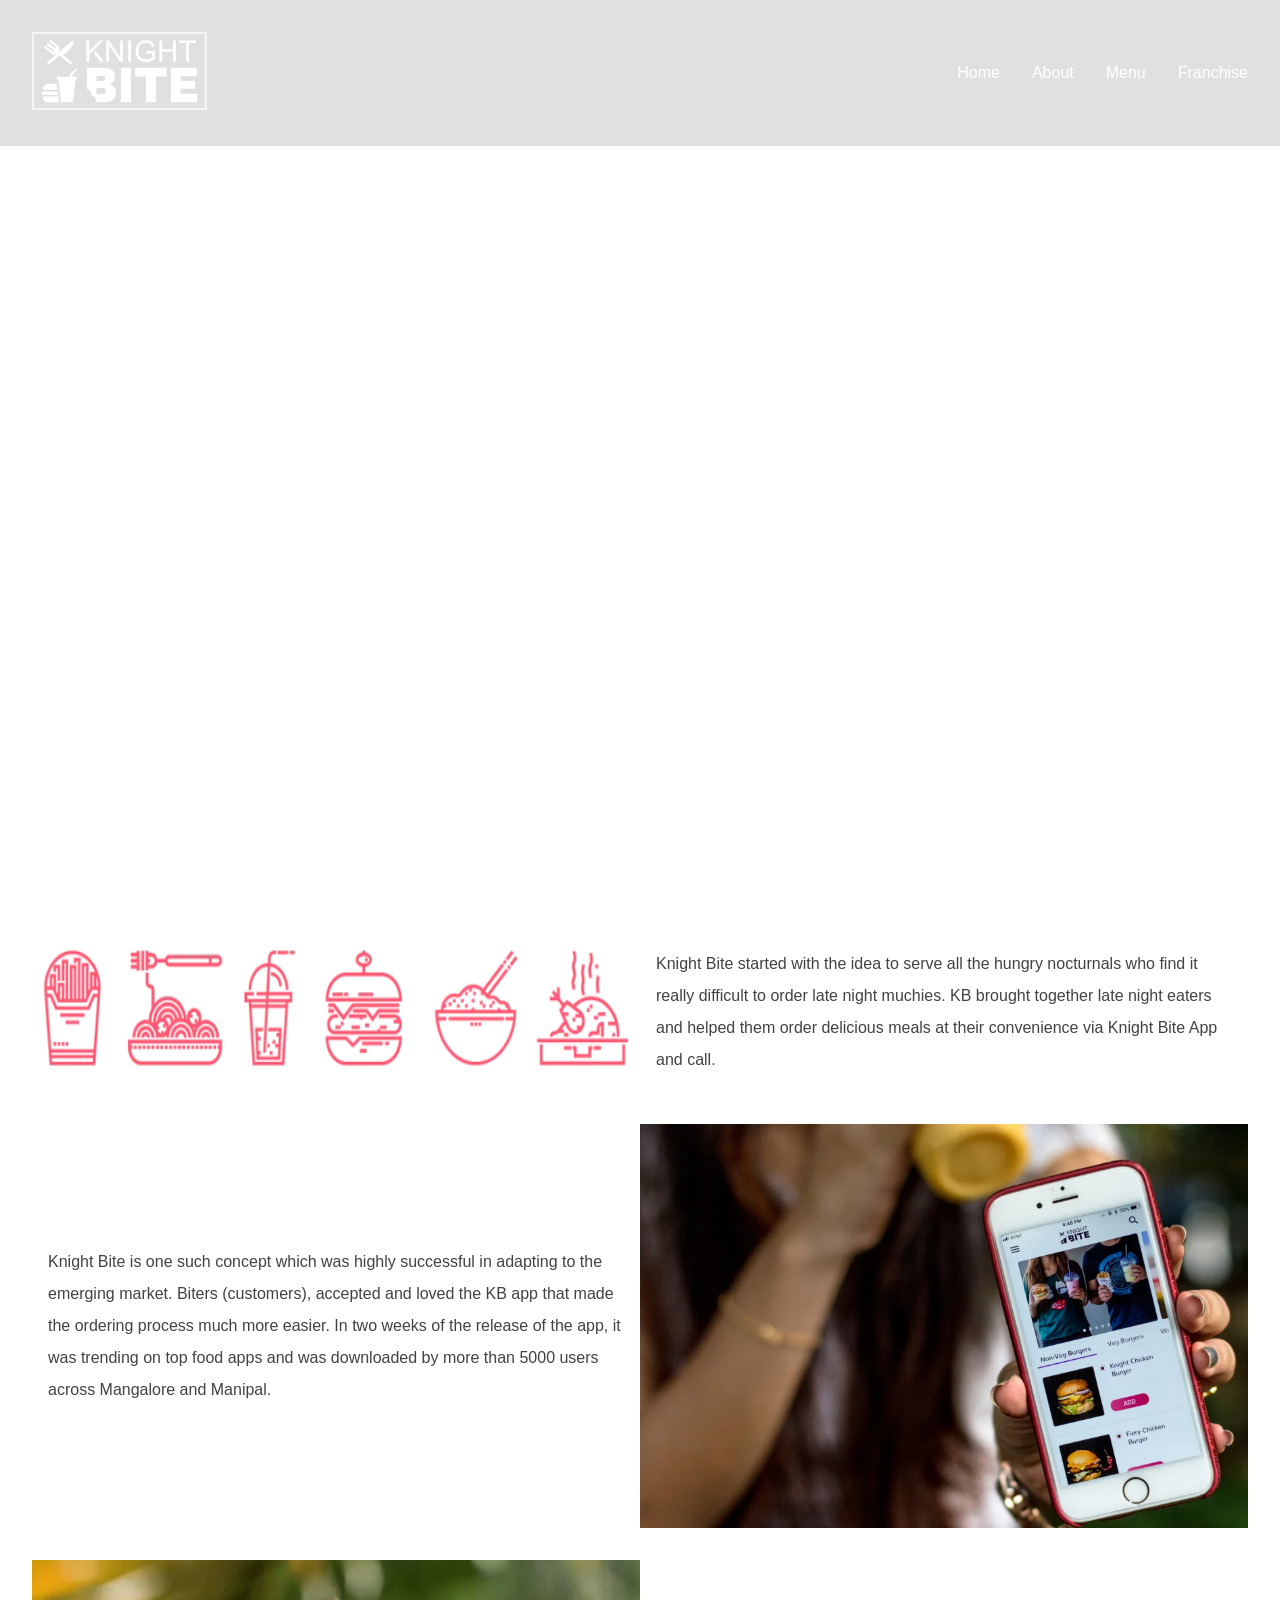
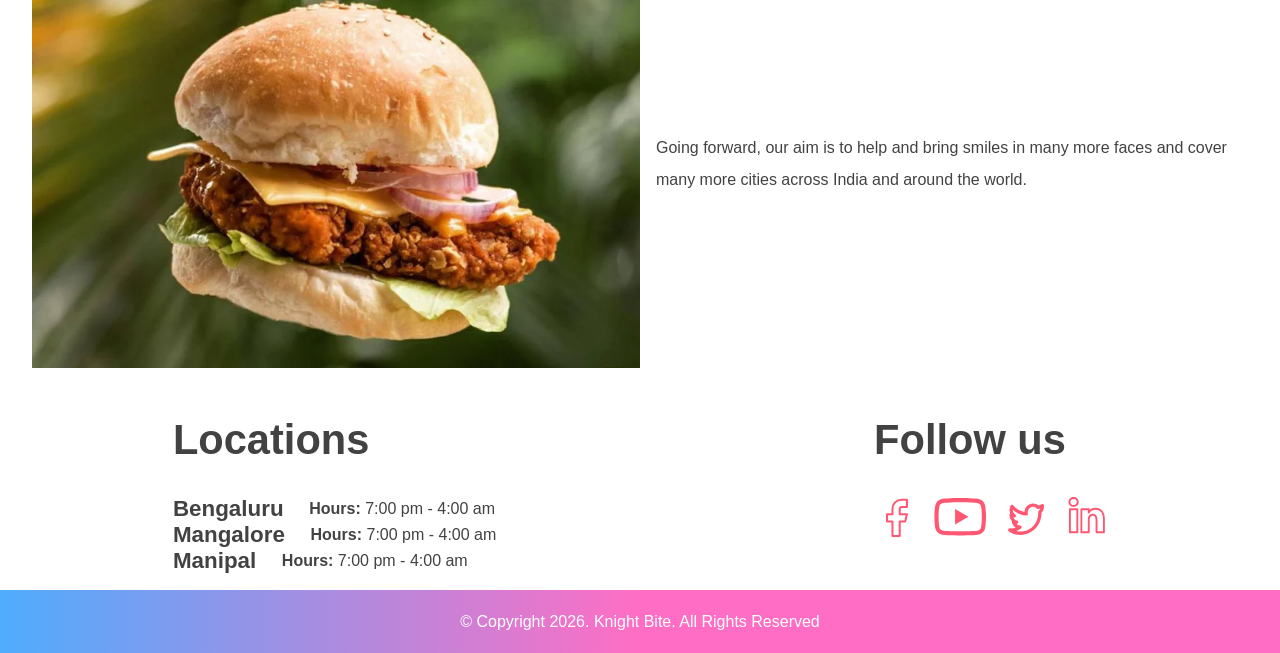
<file: Knight-bite/Knight-bite-clone/about.html>
<!DOCTYPE html>
<html lang="en">
  <head>
    <meta charset="UTF-8" />
    <meta name="viewport" content="width=device-width, initial-scale=1.0" />
    <title>About Page</title>
    <link rel="stylesheet" href="style.css" />
  </head>

  
  <nav>
    <div class="logo">
      <a href="./index.html"
        ><img src="./assets/images/aboutImg/brand-logo.svg" alt=""
      /></a>
    </div>
    <div class="navlinks">
      <ul>
        <li><a href="./index.html">Home</a></li>
        <li><a href="./about.html">About</a></li>
        <li><a href="./menu.html">Menu</a></li>
        <li><a href="./franchise.html">Franchise</a></li>
      </ul>
    </div>
  </nav>
  <body>
    <div class="container-about-page">
      <section class="about-page-section">
        <div class="about-page-main">
          <h1>
            Knight Bite is a cloud kitchen which delivers food to the nocturnals
            giving equal emphasis on food, technology and logistics.
          </h1>
        </div>
        <div class="grid-item">
          <div class="sideSection sideSection1">
            <img
              class="grid-sideSection-img"
              src="./assets/images/aboutImg/food-strip.webp"
              alt=""
            />
            <p>
              Knight Bite started with the idea to serve all the hungry
              nocturnals who find it really difficult to order late night
              muchies. KB brought together late night eaters and helped them
              order delicious meals at their convenience via Knight Bite App and
              call.
            </p>
          </div>
          <div class="sideSection sideSection2">
            <p>
              Knight Bite is one such concept which was highly successful in
              adapting to the emerging market. Biters (customers), accepted and
              loved the KB app that made the ordering process much more easier.
              In two weeks of the release of the app, it was trending on top
              food apps and was downloaded by more than 5000 users across
              Mangalore and Manipal.
            </p>
            <img
              class="grid-sideSection-img"
              src="./assets/images/aboutImg/app-menu.webp"
              alt=""
            />
          </div>
          <div class="sideSection sideSection3">
            <img
              class="grid-sideSection-img"
              src="./assets/images/aboutImg/burger.webp"
              alt=""
            />

            <p>
              Going forward, our aim is to help and bring smiles in many more
              faces and cover many more cities across India and around the
              world.
            </p>
          </div>
        </div>

        <div class="locations-page-end">
            <div>
                <h3>Locations</h3>
            <div class="locationText">
                <h4 >Bengaluru</h4>
            <p><strong>Hours:</strong> 7:00 pm - 4:00 am</p>
            </div>
             <div class="locationText">
                <h4 >Mangalore</h4>
            <p><strong>Hours:</strong> 7:00 pm - 4:00 am</p>
            </div>
             <div class="locationText">
                <h4 >Manipal </h4>
            <p><strong>Hours:</strong> 7:00 pm - 4:00 am</p>
            </div>
            </div>
            <div>
                <h3>Follow us</h3>
                <ul>
                   <a href=""><li><img src="./assets/images/facebook.svg" alt=""></li></a>
                   <a href=""><li><img src="./assets/images/youtube.svg" alt=""></li></a>
                   <a href=""><li><img src="./assets/images/twitter.svg" alt=""></li></a>
                   <a href=""><li><img src="./assets/images/linkedin.svg" alt=""></li></a>
                </ul>
            </div>
        </div>
      </section>
    </div>

    <footer>
        <p>&copy; Copyright 2026. Knight Bite. All Rights Reserved</p>
    </footer>
  </body>
</html>
</file>
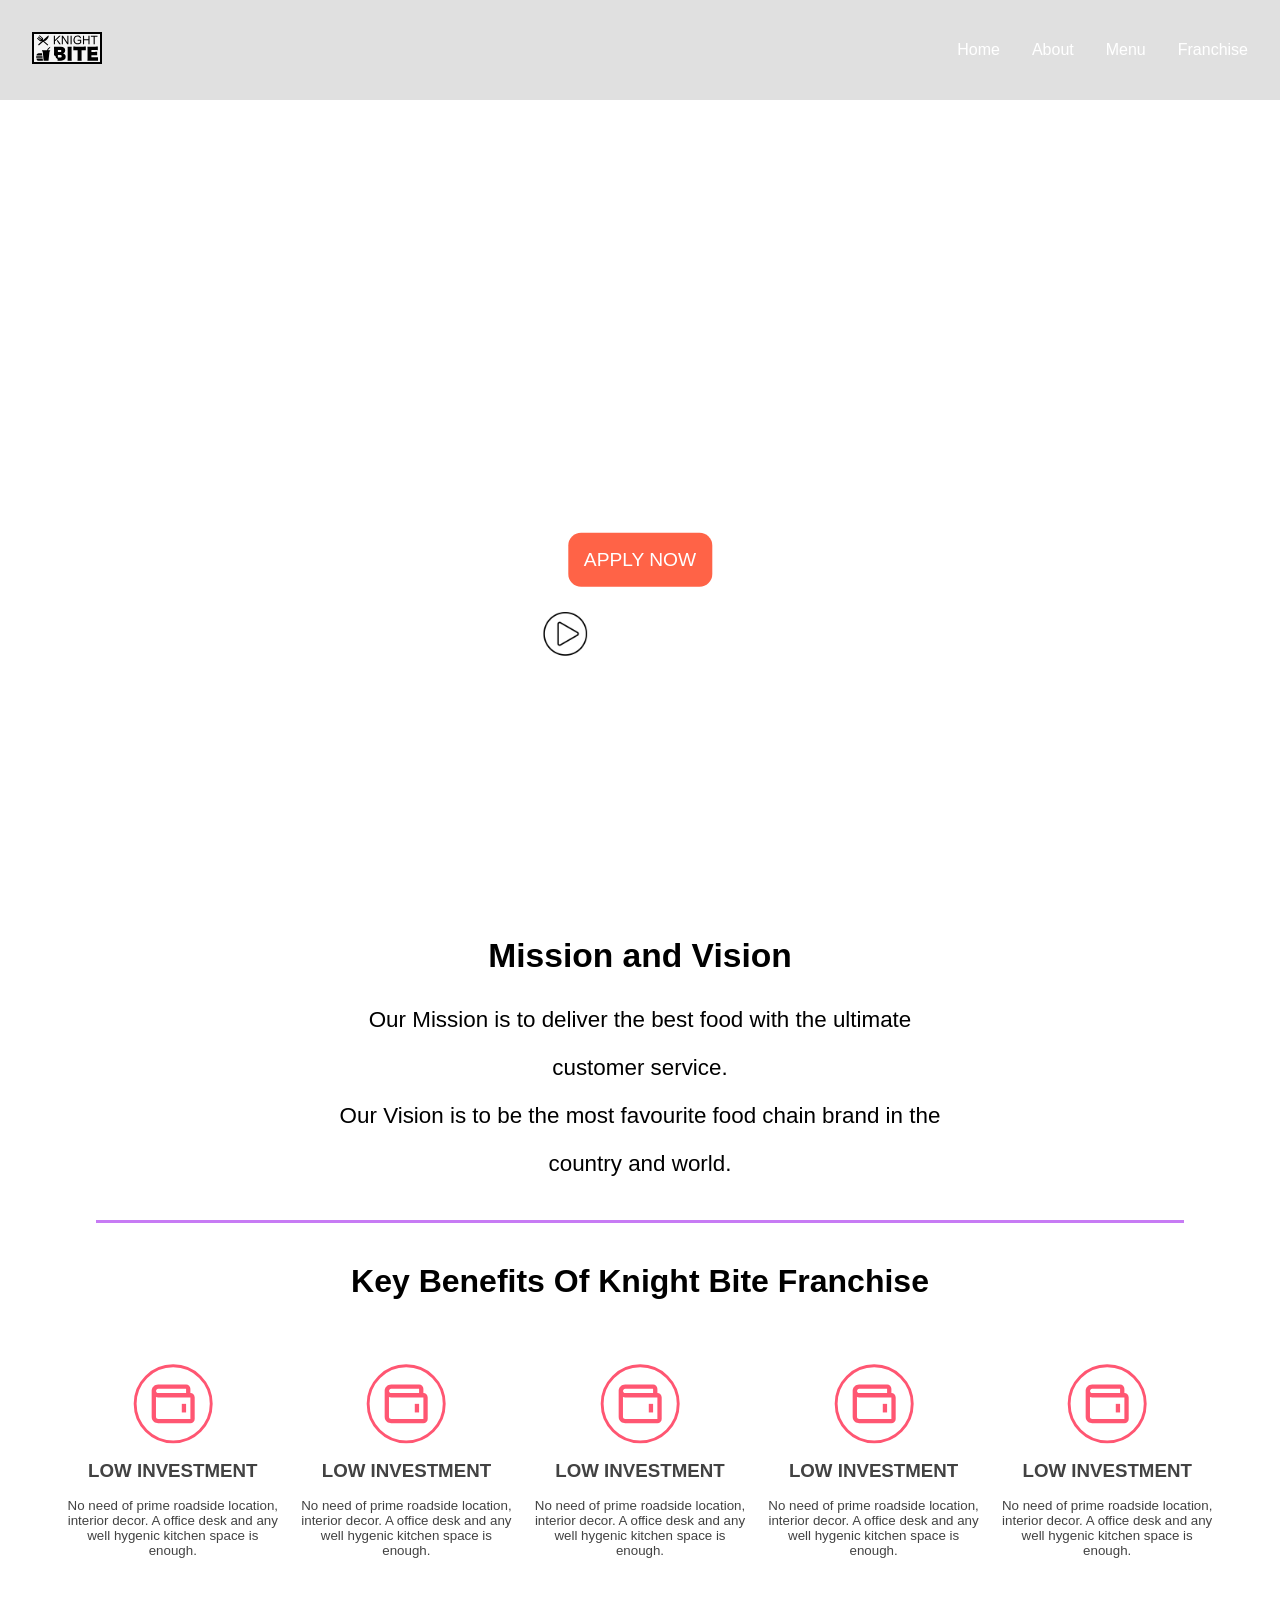
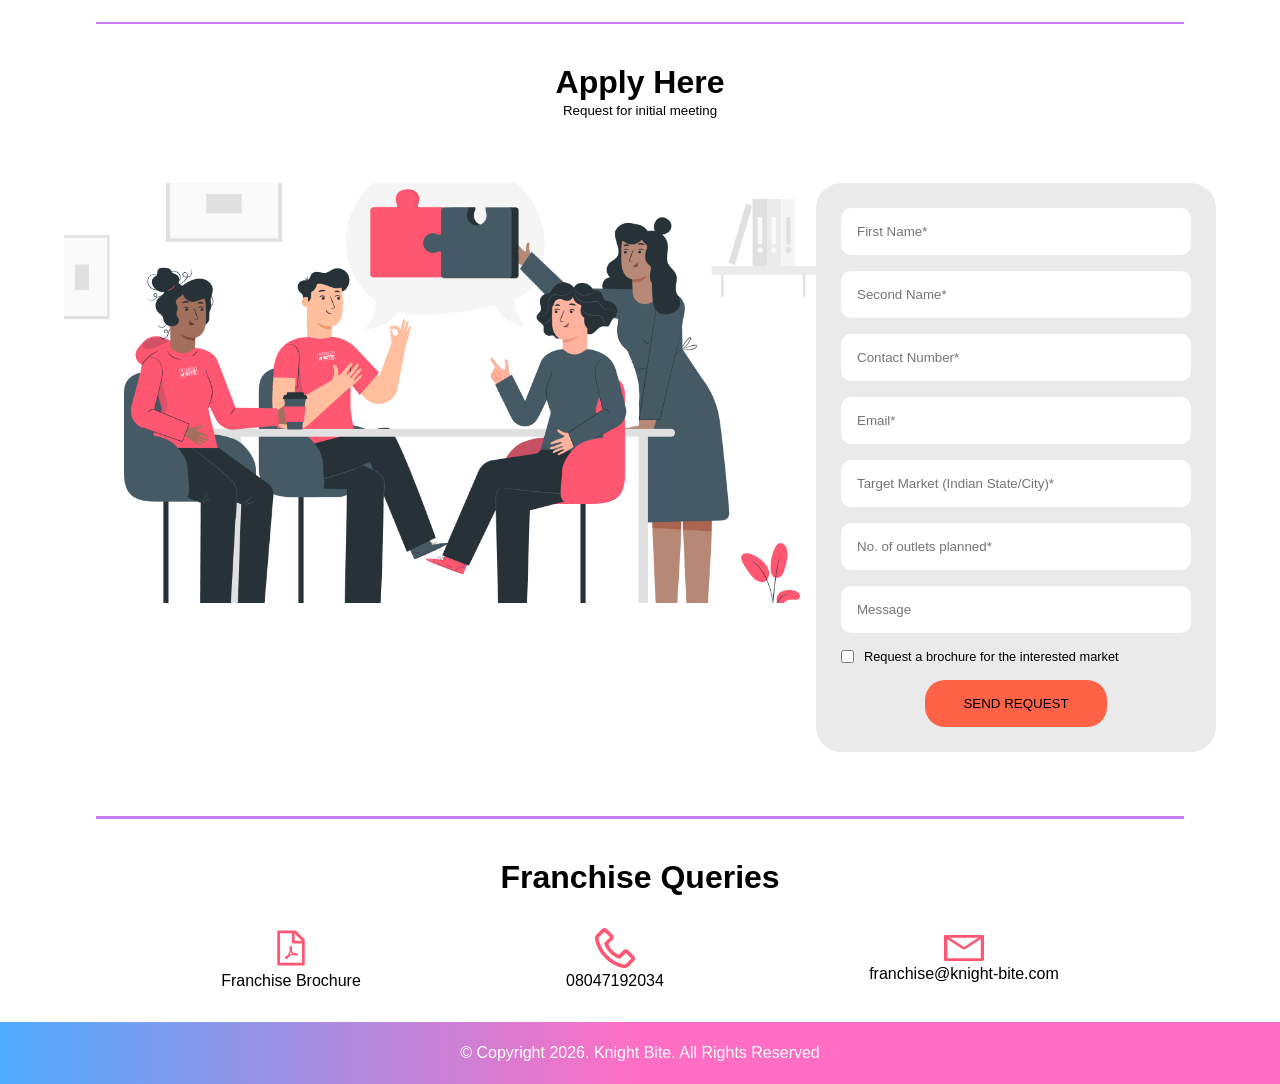
<file: Knight-bite/Knight-bite-clone/franchise.html>
<!DOCTYPE html>
<html lang="en">
  <head>
    <meta charset="UTF-8" />
    <meta name="viewport" content="width=device-width, initial-scale=1.0" />
    <title>Home Page</title>
    <link rel="stylesheet" href="./style.css" />
  </head>
  <body>
    
    <nav>
      <div class="logo">
        <a href="./index.html"
          ><img src="./assets/images/brand_logo-1_footer.svg" alt=""
        /></a>
      </div>
      <div class="navlinks">
        <ul>
          <li><a href="./index.html">Home</a></li>
          <li><a href="./about.html">About</a></li>
          <li><a href="./menu.html">Menu</a></li>
          <li><a href="./franchise.html">Franchise</a></li>
        </ul>
      </div>
    </nav>
    <header>
      <div class="video-container">
        <video
          src="https://www.knight-bite.com/res/franchise/franchise_playback.mp4"
          muted
          autoplay
        ></video>
      </div>

      <div class="franchise-container">
        <h1>Franchise with knight bite</h1>
        <h2>Get Started with the modern way of doing business</h2>

        <div id="buttons">
          <a href=""><button id="applyBtn">APPLY NOW</button></a>
          <div class="play">
            <a
              href="https://www.knight-bite.com/res/franchise/franchise_playback.mp4"
              ><img src="./assets/images/franchaise/play-video.png" alt=""
            /></a>
            <a class="watch" href="">Watch video</a>
          </div>
        </div>
      </div>
    </header>
    <main class="franchise-main">
      <div class="text">
        <h2>Mission and Vision</h2>
        <p>
          Our Mission is to deliver the best food with the ultimate customer
          service.
        </p>
        <p>
          Our Vision is to be the most favourite food chain brand in the country
          and world.
        </p>
      </div>
      <div class="divider"></div>
      <div class="after-divider-text">
        <h2>Key Benefits Of Knight Bite Franchise</h2>

        <div class="franchaise-card">
          <div class="card-f">
            <img src="./assets/images/franchaise/1.svg" alt="" />
            <h3>LOW INVESTMENT</h3>
            <small
              >No need of prime roadside location, interior decor. A office desk
              and any well hygenic kitchen space is enough.</small
            >
          </div>
          <div class="card-f">
            <img src="./assets/images/franchaise/1.svg" alt="" />
            <h3>LOW INVESTMENT</h3>
            <small
              >No need of prime roadside location, interior decor. A office desk
              and any well hygenic kitchen space is enough.</small
            >
          </div>
          <div class="card-f">
            <img src="./assets/images/franchaise/1.svg" alt="" />
            <h3>LOW INVESTMENT</h3>
            <small
              >No need of prime roadside location, interior decor. A office desk
              and any well hygenic kitchen space is enough.</small
            >
          </div>
          <div class="card-f">
            <img src="./assets/images/franchaise/1.svg" alt="" />
            <h3>LOW INVESTMENT</h3>
            <small
              >No need of prime roadside location, interior decor. A office desk
              and any well hygenic kitchen space is enough.</small
            >
          </div>
          <div class="card-f">
            <img src="./assets/images/franchaise/1.svg" alt="" />
            <h3>LOW INVESTMENT</h3>
            <small
              >No need of prime roadside location, interior decor. A office desk
              and any well hygenic kitchen space is enough.</small
            >
          </div>
        </div>
        <div class="divider"></div>

        <section class="form-franchise">
          <h2>Apply Here</h2>
          <small>Request for initial meeting</small>

            <div class="franchise_side_img">
            <img src="./assets/images/franchaise/apply-grid.png" alt="">
             <form action="">
            <input
              type="text"
              placeholder="First Name*"
              required
              name="firstName"
            />
            <input
              type="text"
              placeholder="Second Name*"
              required
              name="SecondName"
            />
            <input
              type="number"
              placeholder="Contact Number*"
              required
              name="ContactNumber"
            />
            <input type="email" placeholder="Email*" required name="Email" />
            <input
              type="text"
              placeholder="Target Market (Indian State/City)*"
              required
              name="Target"
            />
            <input
              type="text"
              placeholder="No. of outlets planned*"
              required
              name="outlet"
            />
            <input type="text" name="Message" id="msg" placeholder="Message" />
            <div>
              <input type="checkbox" required name="check" id="check" />
              <label for="check"
                >Request a brochure for the interested market</label
              >
            </div>
            <button type="submit">SEND REQUEST</button>
          </form>
          </div>
         
          

        </section>

        <div class="divider"></div>

        <section class="f-contact">
          <h2>Franchise Queries</h2>
         <div class="f-footer">
           <div>
            <img src="./assets/images/franchaise/footer-1.svg" alt="">
            <p>Franchise Brochure</p>
          </div>
          <div>
            <img src="./assets/images/franchaise/footer-3.svg" alt="">
            <p>08047192034</p>
          </div>
          <div>
            <img src="./assets/images/franchaise/footer-2.svg" alt="">
            <p>franchise@knight-bite.com</p>
          </div>
         </div>
        </section>

      </div>
      <footer>
    <p>&copy; Copyright 2026. Knight Bite. All Rights Reserved</p>
  </footer>
    </main>
  </body>
</html>
</file>
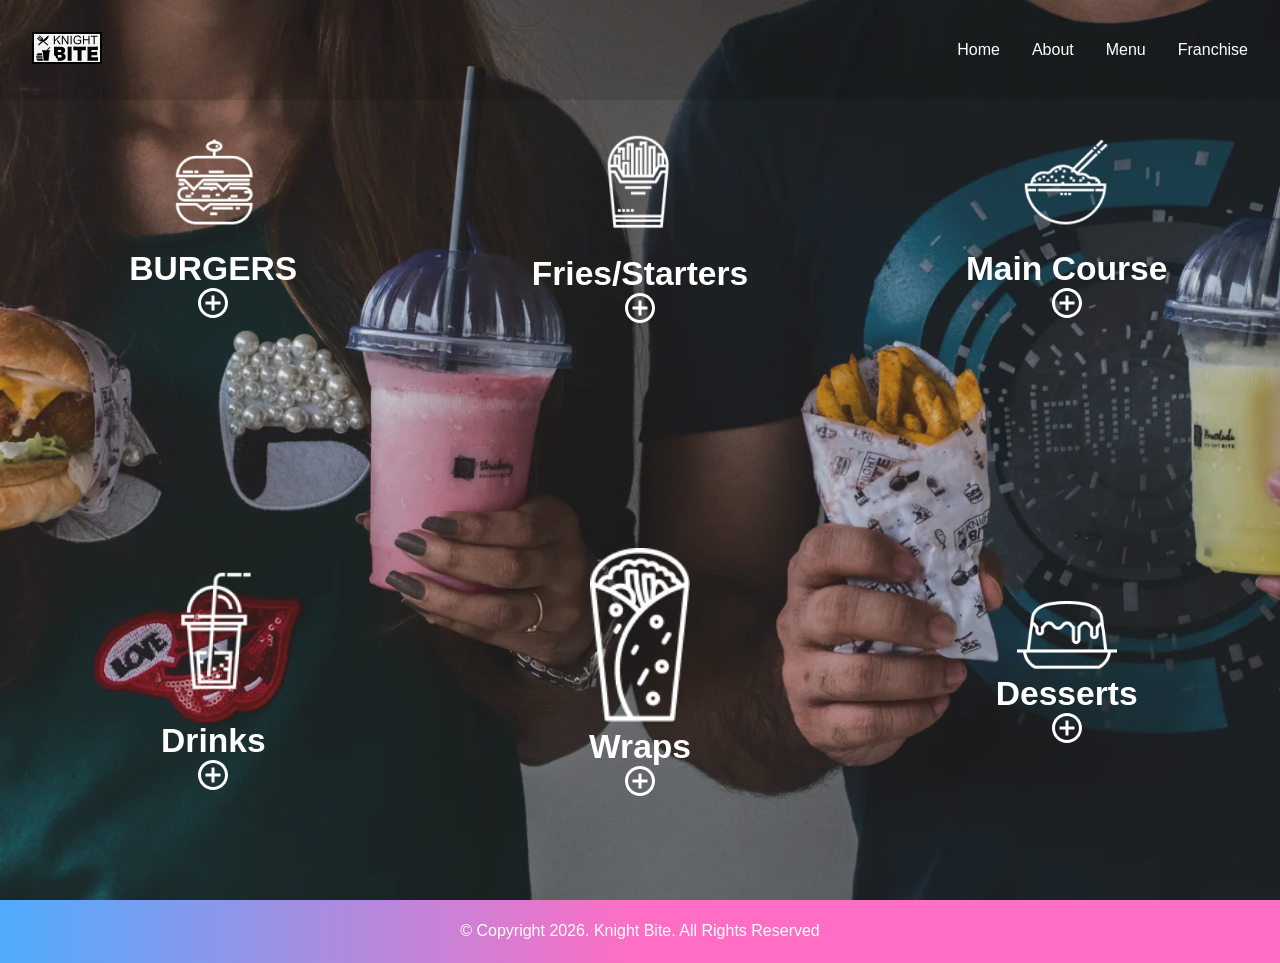
<file: Knight-bite/Knight-bite-clone/menu.html>
<!DOCTYPE html>
<html lang="en">
  <head>
    <meta charset="UTF-8" />
    <meta name="viewport" content="width=device-width, initial-scale=1.0" />
    <title>Home Page</title>
    <link rel="stylesheet" href="./style.css" />
  </head>
  <body>
    
    <nav>
      <div class="logo">
        <a href="./index.html"
          ><img src="./assets/images/brand_logo-1_footer.svg" alt=""
        /></a>
      </div>
      <div class="navlinks">
        <ul>
          <li><a href="./index.html">Home</a></li>
          <li><a href="./about.html">About</a></li>
          <li><a href="./menu.html">Menu</a></li>
          <li><a href="./franchise.html">Franchise</a></li>
        </ul>
      </div>
    </nav>
    <div class="menu-container">
      <div class="menu-card">
        <img src="./assets/images/menuImg/burger-icon.png" alt="" />
        <h2>BURGERS</h2>
        <img src="./assets/images/menuImg/add-icon.svg" alt="" />
      </div>
      <div class="menu-card">
        <img src="./assets/images/menuImg/starters-icon.png" alt="" />
        <h2>Fries/Starters</h2>
        <img src="./assets/images/menuImg/add-icon.svg" alt="" />
      </div>
      <div class="menu-card">
        <img src="./assets/images/menuImg/main-course-icon.png" alt="" />
        <h2>Main Course</h2>
        <img src="./assets/images/menuImg/add-icon.svg" alt="" />
      </div>
      <div class="menu-card">
        <img src="./assets/images/menuImg/drinks-icon.png" alt="" />
        <h2>Drinks</h2>
        <img src="./assets/images/menuImg/add-icon.svg" alt="" />
      </div>
      <div class="menu-card">
        <img src="./assets/images/menuImg/wrap-icon.png" alt="" />
        <h2>Wraps</h2>
        <img src="./assets/images/menuImg/add-icon.svg" alt="" />
      </div>
      <div class="menu-card">
        <img src="./assets/images/menuImg/desserts-icon.png" alt="" />
        <h2>Desserts</h2>
        <img src="./assets/images/menuImg/add-icon.svg" alt="" />
      </div>
    </div>
  </body>
  <footer>
    <p>&copy; Copyright 2026. Knight Bite. All Rights Reserved</p>
  </footer>
</html>
</file>
<file: Knight-bite/Knight-bite-clone/style.css>
* {
  box-sizing: border-box;
  margin: 0;
  padding: 0;
  font-family: Helvetica, sans-serif;
}

nav {
  display: flex;
  justify-content: space-between;
  background-color: rgb(0, 0, 0, 0.12);

  align-items: center;
  padding: 32px;
  position: fixed;
  top: 0;
  z-index: 1;
  width: 100%;

  ul {
    display: flex;
    list-style: none;
    gap: 32px;

    a {
      color: white;
    }
    a:hover {
      color: orange;
    }
  }
}
a {
  text-decoration: none;
}
.home-page-header {
  min-height: 100vh;
  background: url(./assets/images/app-link-background.svg) no-repeat
    center/cover;

  width: 100%;
  position: relative;

  
  text-align: center;
  align-content: center;

  color: white;

  h1 {
    
    font-size: 64px;
    margin-bottom: 2rem;
  }
  .stores {
    display: flex;
    gap: 32px;
    display: flex;
    justify-content: center;
    align-items: center;
    /* position: absolute;   */

    #ios-store {
      height: 55px;
    }
  }
}
.features-of-index {
  text-align: center;
  /* padding: 16px; */
  margin: 3rem;
}
.index-features {
  display: flex;
  justify-content: space-between;
  padding: 16px;
  margin: 64px;
  /* width: 900px; */
  text-align: center;

  img {
    width: 120px;
  }
  h2 {
    font-size: 16px;
  }
}
.banner1 {
  background: url(./assets/images/banner-1.webp) no-repeat center/cover;
  min-height: 100vh;
  color: white;
  position: relative;
  text-align: center;
  align-content: center;
  font-size: 48px;

  h1 {
    /* position: absolute; */
  }
}

.banner2 {
  background: url(./assets/images/banner-2.webp) no-repeat center/cover;
  min-height: 100vh;
  color: white;
  position: relative;
  text-align: center;
  align-content: center;
  font-size: 48px;

  h1 {
    /* position: absolute; */
  }
  button {
    width: 200px;
    border: 1.5px solid white;
    border-radius: 32px;
    padding: 7px;
    font-size: 21px;
    color: rgb(240, 186, 186);
    background-color: transparent;
    margin-top: 96px;
  }
}
.cwsH2{
  text-align: center;
  padding: 32px;
  font-size: 1.8rem;
}
.contact-index-page {
  display: grid;
  grid-template-columns: 1fr 1fr 1fr;
  gap: 16px;
  margin: 16px;
  padding: 16px;

  h3 {
    margin-bottom: 16px;
  }
  .logo-text {
    display: flex;
    gap: 16px;
    flex-direction: row;
    margin: 16px;

    small {
      color: grey;
    }
  }

  .quick-links {
    ul {
      display: flex;
      flex-direction: column;
      color: red;
      margin: 16px;
      list-style: disc;
      gap: 32px;
    }
    .email-logo{
  display: flex;
  align-items: center;
  gap: 10px;
}

.email-logo img{
  width: 30px;
  height: 30px;
  cursor: pointer;
}

.email-logo input{
  width: 100%;
  padding: 8px;
}
  }
  .links-follow {
    display: flex;
    gap: 16px;
  }
}
footer {
  background: linear-gradient(to right, #4facfe, #ff6ec4, #ff6ec4);
  padding: 1.4rem;
  text-align: center;
  color: white;
}
/* About page CSS */

.about-page-main {
  background: url(https://nrzl4apc.knight-bite.com/main/res/about/banner.webp)
    no-repeat center/cover;
  min-height: 100vh;
  color: white;
  position: relative;
  text-align: center;
  align-content: center;
  font-size: 48px;

  h1 {
    font-size: 3.8vw;
    margin-top: 150px;
    width: 50vw;
    padding-left: 80px;
    letter-spacing: 2px;
    text-transform: uppercase;
    font-family: "nicotineregular";
    text-align: left;
  }
}
.grid-item {
  display: flex;
  flex-direction: column;
  gap: 2rem;
  color: #424242;
  padding: 32px;
  line-height: 32px;

  img {
    height: 100%;
    width: 100%;
  }
  .sideSection {
    display: grid;
    grid-template-columns: repeat(2, 1fr);
  }
  p {
    align-content: center;
    padding: 16px;
  }
}

.locations-page-end {
  display: flex;
  flex-direction: row;
  gap: 64px;
  justify-content: space-around;
  padding: 16px;
  color: #424242;

  div {
    h3 {
      font-size: 2.6rem;
      margin-bottom: 32px;
    }
    ul {
      display: flex;
      gap: 16px;
      list-style: none;
    }
    ul li:hover {
      transform: translateX(10%);
    }
  }
}
.locationText {
  display: flex;
  align-items: center;
  gap: 1.6rem;

  h4 {
    font-size: 1.4rem;
  }
}

.menu-container {
  background: url(./assets/images/menuImg/banner.webp) no-repeat center/cover;
  height: 100vh;
  display: grid;
  grid-template-columns: repeat(3, 1fr);
  grid-template-rows: repeat(2, 1fr);
  color: white;
  font-weight: 900;
  font-size: 1.4rem;
  /* align-items: center; */
  place-items: center;

}
.menu-card {
  text-align: center;
}
.menu-card img:first-child {
  width: 100px;
}
.menu-card img:last-child {
  width: 30px;
}





header{
position: relative;
  height: 100vh; 
  overflow: hidden;
 
}
.video-container video{
  width: 100%;
}
.video-container{
  position: relative;

}
.franchise-container{
  position: absolute;
  top: 60%;
  left: 50%;
  transform: translate(-50%,-50%);
  color: #fff;
  text-align: center;

 
  h1{
    margin-bottom: 1rem;
    font-size: 4rem;
    white-space: nowrap;
  }

  #buttons{
    display: flex;
    flex-direction: column;
     gap: 1.4rem;
     margin: 4rem;
  }


}
.franchise-container a button{
  color: white;
  border-radius: .8rem;
  border: none;
  padding: 1rem;
  background-color: tomato;
 
}
#applyBtn{
  /* margin-top: 2rem; */
font-size: 1.2rem;
}
.play{
  color: white;  
  display: flex;
  align-items: center;
  gap: 10px;
  justify-content: center;

  a{
    color: white;
    font-size: 1.6rem;
  }
}

.play img{
  width: 50px;
  background-color: white;
  border-radius: 50%;
}
.franchise-main{
  height: 100vh;
  .text{
    h2{
      margin-bottom: 1rem;
    }
    max-width: 700px;
  margin: 0 auto;
  text-align: center;
padding: 2rem;
line-height:3rem;
font-size: 1.4rem;
white-space: wrap;
/* font-weight: 600; */
  }
}
.divider {
    width: 85vw;
    height: 2.5px;
    margin: 0 auto 40px;
    background: #c77bf4;
}
.after-divider-text h2{
  font-size: 2rem;
  text-align: center;
}
.franchaise-card{
  display: flex;
  margin: 4rem;
  gap: 1rem;

}
.franchaise-card .card-f{

    color: #424242;
    display: flex;
    flex-direction: column;
    gap: 1rem;
    white-space: wrap;
    text-align: center;
    
    align-items: center;

  img{
        height: 80px;
    width: 80px;
}

  }

  .form-franchise {
    text-align: center;
    
    small{
      padding-top: 2rem;
    }
    form{
      display: flex;
      gap: 1rem;
      flex-direction: column;
      min-width: 400px;
      border-radius: 25px;
    background: #ebeaea;
    padding: 25px;
    text-align: center;

    div{
      display: flex;
      font-size: .8rem;
      gap: 10px;
    }

      input{
        padding: 1rem;
        border-radius: 10px;
        border: none;
      }
      button{
        margin: 0 auto;
        /* width: 300px; */
        padding: 1rem 2.4rem;
        background-color: tomato;
        border-radius: 20px;
        border: none;
      }
    }
  }
.franchise_side_img{
  display: flex;
 margin: 2rem;
 padding: 2rem;

  img{
    width: 100%;
    height: 420px;
    object-fit: cover;

  }
}
.f-contact{
  text-align: center;
  /* font-size: 2rem; */
}

.f-footer{
  display: flex;
  gap: 1rem;
  align-items: center;
  justify-content: space-evenly;
  padding: 2rem;

  div img{
    width: 40px;
  }
}
</file>
